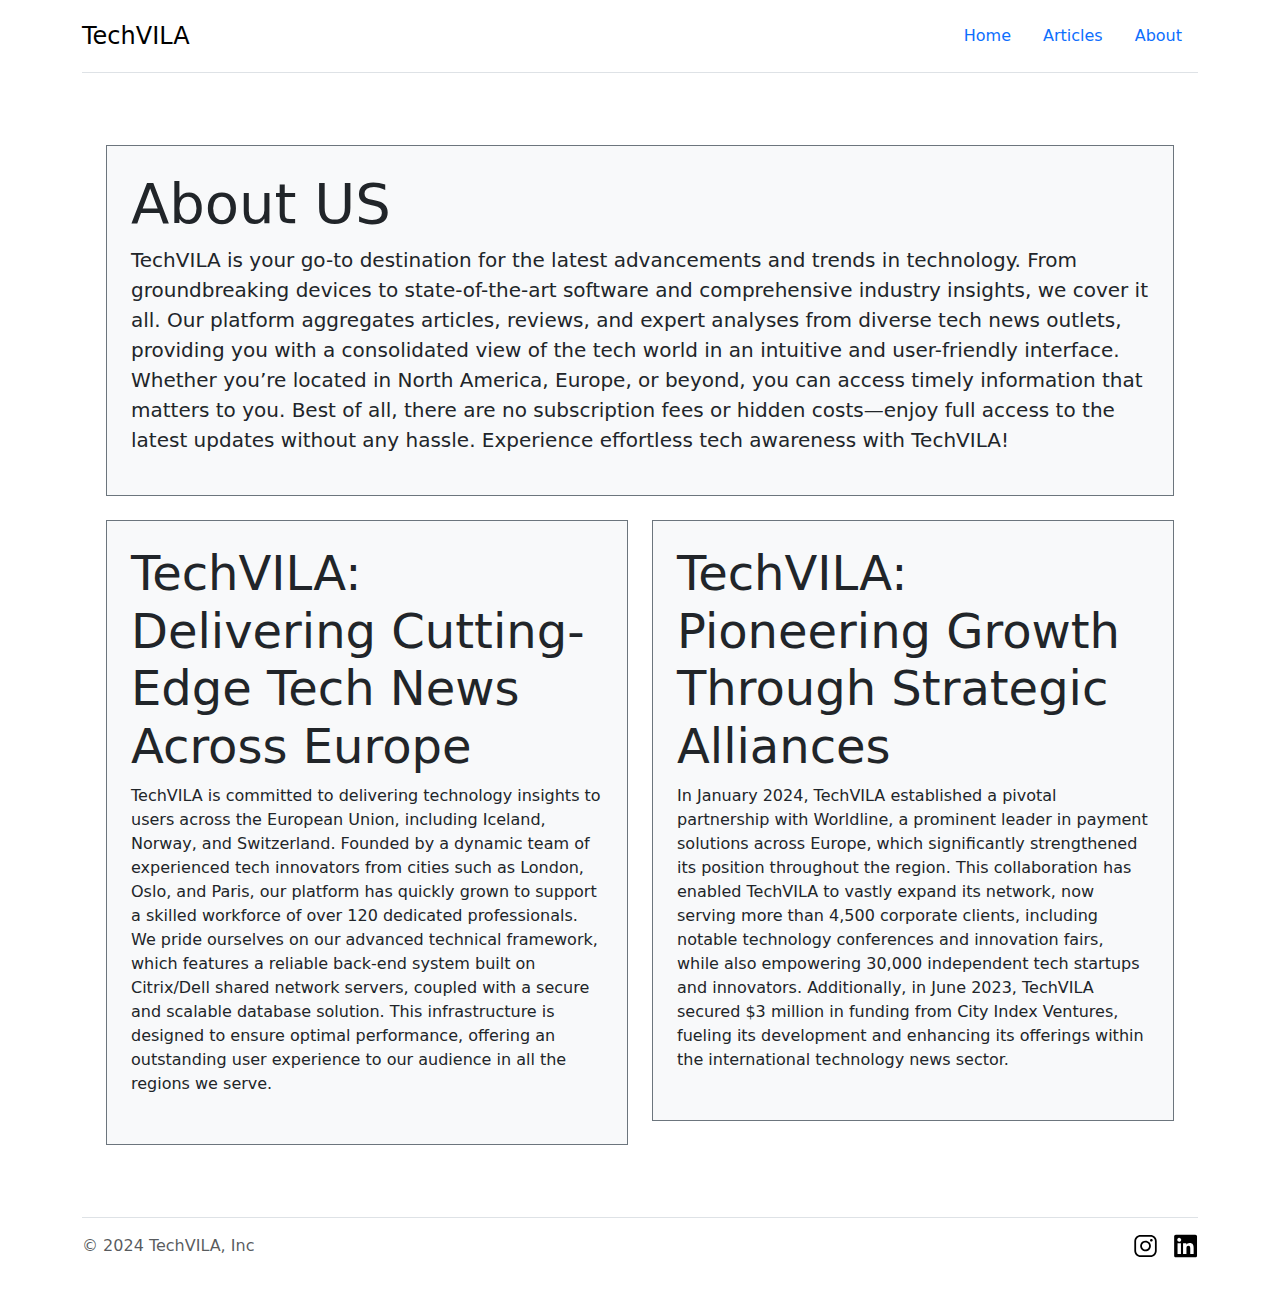
<file: about.html>
<!DOCTYPE html>
<html lang="en">
<head>
    <meta charset="UTF-8">
    <meta name="viewport" content="width=device-width, initial-scale=1.0">
    <link rel="stylesheet" href="css/style.css">
    <link href="https://cdn.jsdelivr.net/npm/bootstrap@5.3.3/dist/css/bootstrap.min.css" rel="stylesheet" integrity="sha384-QWTKZyjpPEjISv5WaRU9OFeRpok6YctnYmDr5pNlyT2bRjXh0JMhjY6hW+ALEwIH" crossorigin="anonymous">
   
    <title>TechVILA</title>
</head>
<body>
  <!--Header-->
    <div class="container">
        <header class="d-flex flex-wrap justify-content-center py-3 mb-4 border-bottom">
            <a href="index.html" class="d-flex align-items-center mb-3 mb-md-0 me-md-auto link-body-emphasis text-decoration-none">
                <span class="fs-4">TechVILA</span>
            </a>
            <ul class="nav nav-pills">
                <li class="nav-item"><a href="index.html" class="nav-link"  aria-current="page">Home</a></li>
                <li class="nav-item"><a href="articles.html" class="nav-link">Articles</a></li>
                <li class="nav-item"><a href="about.html" class="nav-link">About</a></li>
            </ul>
        </header>
    </div>
    <!--Main-->
    <main class="container">
    <section class="bg-white text-dark">
        <div class="py-5 px-4 mx-auto max-w-screen-xl">
            <div class="bg-light border border-secondary rounded-lg p-4 mb-4">
                <h1 class="text-dark display-4 mb-2">About US</h1>
                <p class="lead mb-6">TechVILA is your go-to destination for the latest advancements and trends in technology. From groundbreaking devices to state-of-the-art software and comprehensive industry insights, we cover it all. Our platform aggregates articles, reviews, and expert analyses from diverse tech news outlets, providing you with a consolidated view of the tech world in an intuitive and user-friendly interface. Whether you’re located in North America, Europe, or beyond, you can access timely information that matters to you. Best of all, there are no subscription fees or hidden costs—enjoy full access to the latest updates without any hassle. Experience effortless tech awareness with TechVILA!
            </div>
            <div class="row g-4">
                <div class="col-md-6">
                    <div class="bg-light border border-secondary rounded-lg p-4">
                        <h2 class="text-dark display-5 mb-2">TechVILA: Delivering Cutting-Edge Tech News Across Europe</h2>
                        <p class="mb-4">TechVILA is committed to delivering technology insights to users across the European Union, including Iceland, Norway, and Switzerland. Founded by a dynamic team of experienced tech innovators from cities such as London, Oslo, and Paris, our platform has quickly grown to support a skilled workforce of over 120 dedicated professionals. We pride ourselves on our advanced technical framework, which features a reliable back-end system built on Citrix/Dell shared network servers, coupled with a secure and scalable database solution. This infrastructure is designed to ensure optimal performance, offering an outstanding user experience to our audience in all the regions we serve.</p>
                    </div>
                </div>
                <div class="col-md-6">
                    <div class="bg-light border border-secondary rounded-lg p-4">
                        <h2 class="text-dark display-5 mb-2">TechVILA: Pioneering Growth Through Strategic Alliances
                        </h2>
                        <p class="mb-4">In January 2024, TechVILA established a pivotal partnership with Worldline, a prominent leader in payment solutions across Europe, which significantly strengthened its position throughout the region. This collaboration has enabled TechVILA to vastly expand its network, now serving more than 4,500 corporate clients, including notable technology conferences and innovation fairs, while also empowering 30,000 independent tech startups and innovators. Additionally, in June 2023, TechVILA secured $3 million in funding from City Index Ventures, fueling its development and enhancing its offerings within the international technology news sector.</p>
                    </div>
                </div>
            </div>
        </div>
    </section>
</main>
    <!--Footer-->
    <div class="container">
        <footer class="d-flex flex-wrap justify-content-between align-items-center py-3 my-4 border-top">
            <div class="col-md-4 d-flex align-items-center">
                <span class="mb-3 mb-md-0 text-body-secondary">&copy; 2024 TechVILA, Inc</span>
            </div>
            <ul class="nav col-md-4 justify-content-end list-unstyled d-flex">
                <li class="ms-3">
                    <a class="text-body-secondary" href="https://www.instagram.com/" target="_blank" rel="noopener noreferrer">
                        <img src="assets/instagram.svg" alt="Instagram Logo" width="24" height="24">
                    </a>
                </li>
                <li class="ms-3">
                    <a class="text-body-secondary" href="https://www.linkedin.com/" target="_blank" rel="noopener noreferrer">
                        <img src="assets/linkedin.svg" alt="LinkedIn Logo" width="24" height="24">
                    </a>
                </li>
            </ul>
        </footer>
    </div>

    <script src="https://cdn.jsdelivr.net/npm/bootstrap@5.3.3/dist/js/bootstrap.bundle.min.js" integrity="sha384-YvpcrYf0tY3lHB60NNkmXc5s9fDVZLESaAA55NDzOxhy9GkcIdslK1eN7N6jIeHz" crossorigin="anonymous"></script>
</body>
</html>
</file>
<file: css/style.css>
body {
    background-color: #333;
    color: white;
}

a {
    color: #fff;
}

.text-body-emphasis {
    color: white;
}

.text-body-secondary {
    color: #ccc;
}
</file>
